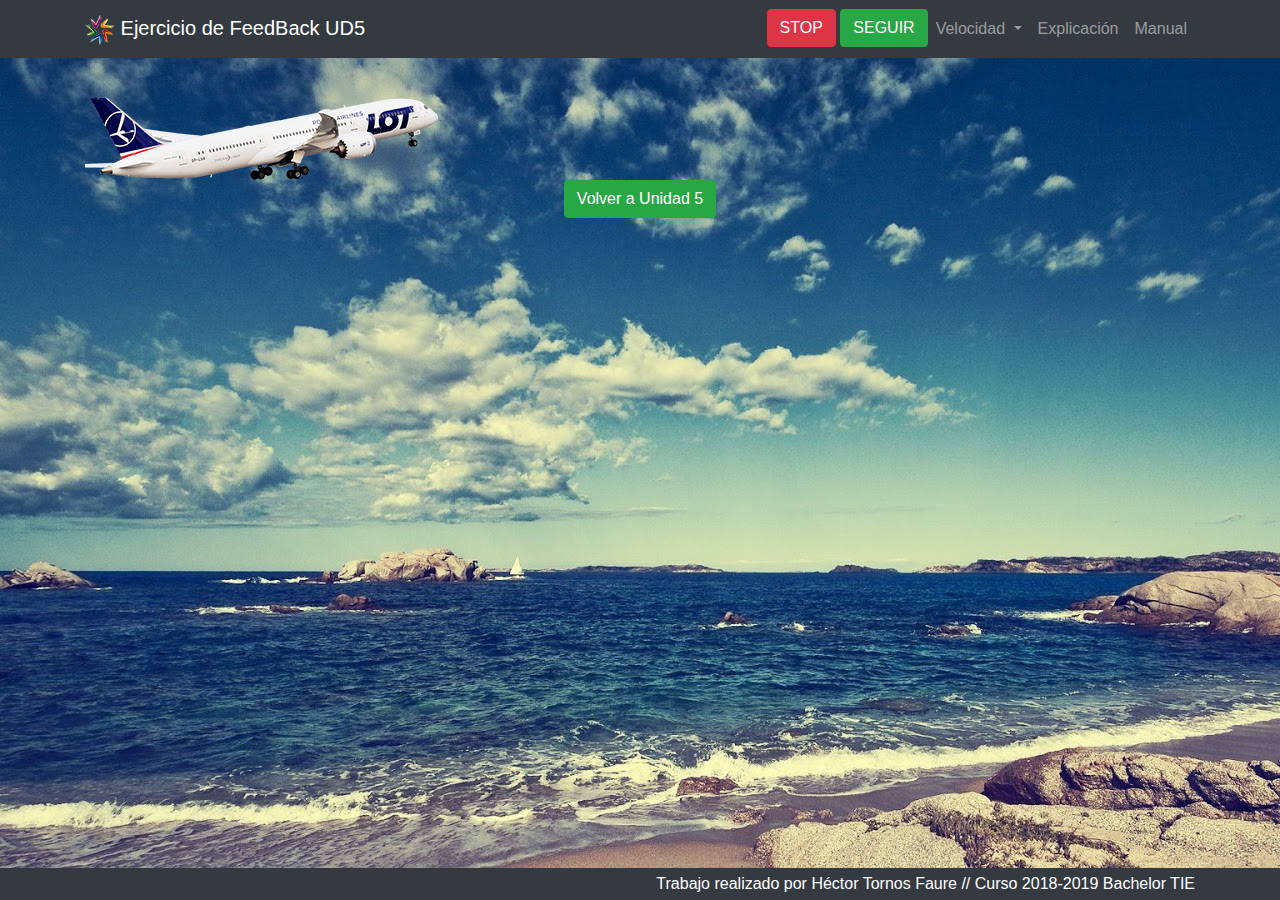
<file: index.html>
<!DOCTYPE html>
<html lang="en">

  <head>

    <meta charset="utf-8">
    <meta name="viewport" content="width=device-width, initial-scale=1, shrink-to-fit=no">
    <title>Arquitectura de Software</title>
    <!-- Importamos Bootstrap para los estilos-->
    <link href="vendor/bootstrap/css/bootstrap.css" rel="stylesheet">
    <link href="css/custom.css" rel="stylesheet">
    <script src="funciones/funciones.js" type="text/javascript"></script>

  </head>

  <body class="fonduePlaya">

    <nav class="navbar fixed-top navbar-expand-lg navbar-dark bg-dark" >
      <div class="container">
        <a class="navbar-brand" href="#"><img src="imagenes/SEAS.png"/>  Ejercicio de FeedBack UD5</a>
        <button class="navbar-toggler navbar-toggler-right" type="button" data-toggle="collapse" data-target="#navbarResponsive" aria-controls="navbarResponsive" aria-expanded="true" aria-label="Toggle navigation">
          <span class="navbar-toggler-icon"></span>
        </button>
        <div class="collapse navbar-collapse" id="navbarResponsive">
          <ul class="navbar-nav ml-auto">
            <!--Botones para parar y seguir con la marcha-->
              <div class="boton">
                  
                  <button onclick="parar()" class="btn btn-danger">STOP</button>
                  <button onclick="seguir()" class="btn btn-success">SEGUIR</button>
              </div>
              <li class="nav-item dropdown">
                  <a class="nav-link dropdown-toggle" href="#" id="navbarDropdownPortfolio" data-toggle="dropdown" aria-haspopup="true" aria-expanded="true">
                    Velocidad
                  </a>
                  <!--Select con las velocidades que pasamos por parámetro a la funcion-->
                  <div class="dropdown-menu dropdown-menu-right" aria-labelledby="navbarDropdownPortfolio">
                      <a class="dropdown-item" onclick="velocidad(1)">1</a>
                      <a class="dropdown-item"  onclick="velocidad(2)">2</a>
                      <a class="dropdown-item"  onclick="velocidad(3)">3</a>
                  </div>
                </li>
              <li class="nav-item">
                  <a class="nav-link" href="vistas/explicacion.html">Explicación</a>
                </li>
                <li class="nav-item">
                  <a class="nav-link" href="vistas/manual.html">Manual</a>
                </li>
            </li>
          </ul>
        </div>
      </div>
    </nav>
    <br><br><br><br>
    <!-- Contenido principal -->
    <div class="container">

        <img id="block" src="imagenes/avion.png"/> 

    </div>

    <div class="d-flex justify-content-center">
        <a class="btn btn-success" href="../trabajobachelor/vistas/tema5/unidad5.html" role="button">Volver a Unidad 5</a>
   </div>
    <!-- /.container -->

    <!-- Parte de footer -->
    <footer class="py-1 bg-dark fixed-bottom">
      <div class="container">
        <p class="m-0 text-right text-white">Trabajo realizado por Héctor Tornos Faure // Curso 2018-2019 Bachelor TIE</p>
      </div>
      <!-- /.container -->
    </footer>
   
    <!-- Bootstrap y Jquery -->
    <script src="vendor/jquery/jquery-3.3.1.min.js"></script>
    <script src="vendor/bootstrap/js/bootstrap.bundle.min.js"></script>
   

  </body>

</html>
</file>
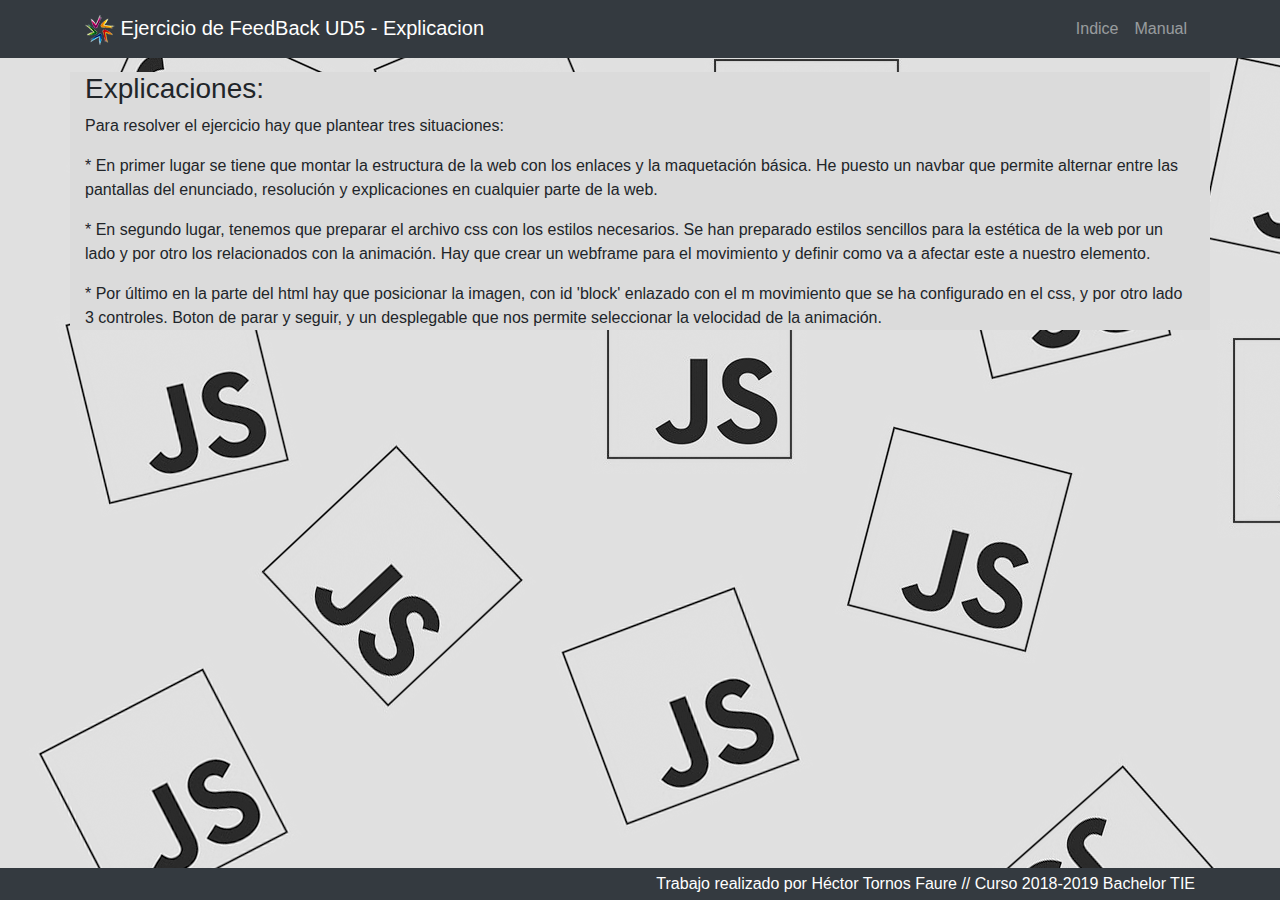
<file: vistas/explicacion.html>
<!DOCTYPE html>
<html lang="en">

  <head>

    <meta charset="utf-8">
    <meta name="viewport" content="width=device-width, initial-scale=1, shrink-to-fit=no">
    <title>Arquitectura de Software</title>
    <!-- Importamos Bootstrap para los estilos-->
    <link href="../vendor/bootstrap/css/bootstrap.css" rel="stylesheet">
    <link href="../css/custom.css" rel="stylesheet">

  </head>

  <body class="fondue">

    <nav class="navbar fixed-top navbar-expand-lg navbar-dark bg-dark" >
      <div class="container">
        <a class="navbar-brand" href="#"><img src="../imagenes/SEAS.png"/>  Ejercicio de FeedBack UD5 - Explicacion</a>
        <button class="navbar-toggler navbar-toggler-right" type="button" data-toggle="collapse" data-target="#navbarResponsive" aria-controls="navbarResponsive" aria-expanded="true" aria-label="Toggle navigation">
          <span class="navbar-toggler-icon"></span>
        </button>
        <div class="collapse navbar-collapse" id="navbarResponsive">
          <ul class="navbar-nav ml-auto">
              <li class="nav-item">
                  <a class="nav-link" href="../index.html">Indice</a>
                </li>
                <li class="nav-item">
                  <a class="nav-link" href="manual.html">Manual</a>
                </li>
            </li>
          </ul>
        </div>
      </div>
    </nav>
    <br>
    <br>
    <br>
    <!-- Contenido principal -->
    <div class="container papelillo">
        <h3>Explicaciones:</h3>
              <p>Para resolver el ejercicio hay que plantear tres situaciones:</p>
              <p>* En primer lugar se tiene que montar la estructura de la web con los enlaces y la maquetación básica. 
                He puesto un navbar que permite alternar entre las pantallas del enunciado, resolución y explicaciones
                 en cualquier parte de la 
                web.  </p>
                <p>* En segundo lugar, tenemos que preparar el archivo css con los estilos necesarios. Se han preparado estilos
                  sencillos para la estética de la web por un lado y por otro los relacionados con la animación.
                  Hay que crear un webframe para el movimiento y definir como va a afectar este a nuestro elemento.
           
                     </p>
                    <p>* Por último en la parte del html hay que posicionar la imagen, con id 'block' enlazado con el m
                      movimiento que se ha configurado en el css, y por otro lado 3 controles. Boton de parar y seguir, y un
                      desplegable que nos permite seleccionar la velocidad de la animación. 
                      </p>
 
     </div>
     <!-- /.container -->
     <br>
     <br>
     <br>
    <!-- /.container -->

    <!-- Parte de footer -->
    <footer class="py-1 bg-dark fixed-bottom">
      <div class="container">
        <p class="m-0 text-right text-white">Trabajo realizado por Héctor Tornos Faure // Curso 2018-2019 Bachelor TIE</p>
      </div>
      <!-- /.container -->
    </footer>
   
    <!-- Bootstrap y Jquery -->
    <script src="../vendor/jquery/jquery-3.3.1.min.js"></script>
    <script src="../vendor/bootstrap/js/bootstrap.bundle.min.js"></script>
   

  </body>

</html>
</file>
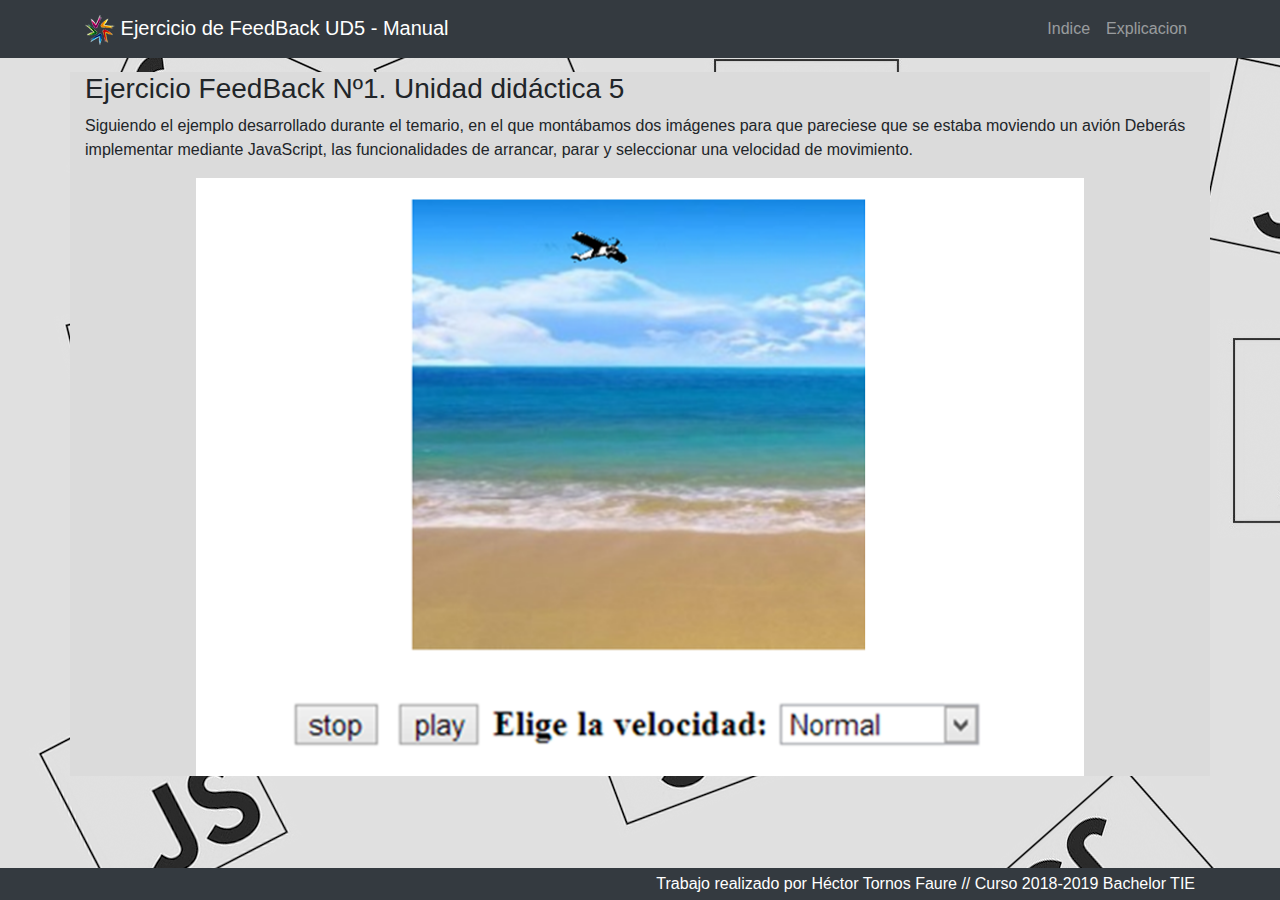
<file: vistas/manual.html>
<!DOCTYPE html>
<html lang="en">

  <head>

    <meta charset="utf-8">
    <meta name="viewport" content="width=device-width, initial-scale=1, shrink-to-fit=no">
    <title>Arquitectura de Software</title>
    <!-- Importamos Bootstrap para los estilos-->
    <link href="../vendor/bootstrap/css/bootstrap.css" rel="stylesheet">
    <link href="../css/custom.css" rel="stylesheet">

  </head>

  <body class="fondue">

    <nav class="navbar fixed-top navbar-expand-lg navbar-dark bg-dark" >
      <div class="container">
        <a class="navbar-brand" href="#"><img src="../imagenes/SEAS.png"/>  Ejercicio de FeedBack UD5 - Manual</a>
        <button class="navbar-toggler navbar-toggler-right" type="button" data-toggle="collapse" data-target="#navbarResponsive" aria-controls="navbarResponsive" aria-expanded="true" aria-label="Toggle navigation">
          <span class="navbar-toggler-icon"></span>
        </button>
        <div class="collapse navbar-collapse" id="navbarResponsive">
          <ul class="navbar-nav ml-auto">
              <li class="nav-item">
                  <a class="nav-link" href="../index.html">Indice</a>
                </li>
              <li class="nav-item">
                  <a class="nav-link" href="explicacion.html">Explicacion</a>
                </li>

            </li>
          </ul>
        </div>
      </div>
    </nav>
    <br>
    <br>
    <br>
    <!-- Contenido principal -->
    <div class="container papelillo">
       <h3>Ejercicio FeedBack Nº1. Unidad didáctica 5</h3>
<p>Siguiendo el ejemplo desarrollado durante el temario, en el que montábamos dos imágenes para que pareciese que se estaba moviendo un avión
 
Deberás implementar mediante JavaScript, las funcionalidades de arrancar, parar y seleccionar una velocidad de movimiento.</p>
    <img class="center" src="../imagenes/ejemplo.png"/>

    </div>
    <!-- /.container -->
    <br>
    <br>
    <br>
    <!-- Parte de footer -->
    <footer class="py-1 bg-dark fixed-bottom">
      <div class="container">
        <p class="m-0 text-right text-white">Trabajo realizado por Héctor Tornos Faure // Curso 2018-2019 Bachelor TIE</p>
      </div>
      <!-- /.container -->
    </footer>
   
    <!-- Bootstrap y Jquery -->
    <script src="../vendor/jquery/jquery-3.3.1.min.js"></script>
    <script src="../vendor/bootstrap/js/bootstrap.bundle.min.js"></script>
   

  </body>

</html>
</file>
<file: css/custom.css>
/*Añade un fondo bonito para las explicaciones.*/
.fondue {
  background-image: url("../imagenes/fondo.png");
}
/*Añade un fondo de una playa para la animación.*/
.fonduePlaya {
  background-image: url("../imagenes/fondo.jpg");
}

.papelillo{
  background-color: #dbdbdb;
}

.center {
  display: block;
  margin-left: auto;
  margin-right: auto;
  width: 80%;
}



/*Definimos como va a ser el movimiento va de izquierda a derecha
y conforme se aleja la imagen se hace más pequeña*/
@-webkit-keyframes movimiento
{
  from {
    left : -80%;
    transform: scale(2);
  }
  to {
    left: 90%;
    transform: scale(0);
  }
}

/*El bloque (imagen del avión) tiene posición relativa y hay
inifinitas iteraciones, ademas le damos valor a la velocidad.*/
#block {
  position:relative;
  -webkit-animation-name: movimiento;
  -webkit-animation-iteration-count: infinite;
  -webkit-animation-duration: 8s;
}
</file>
